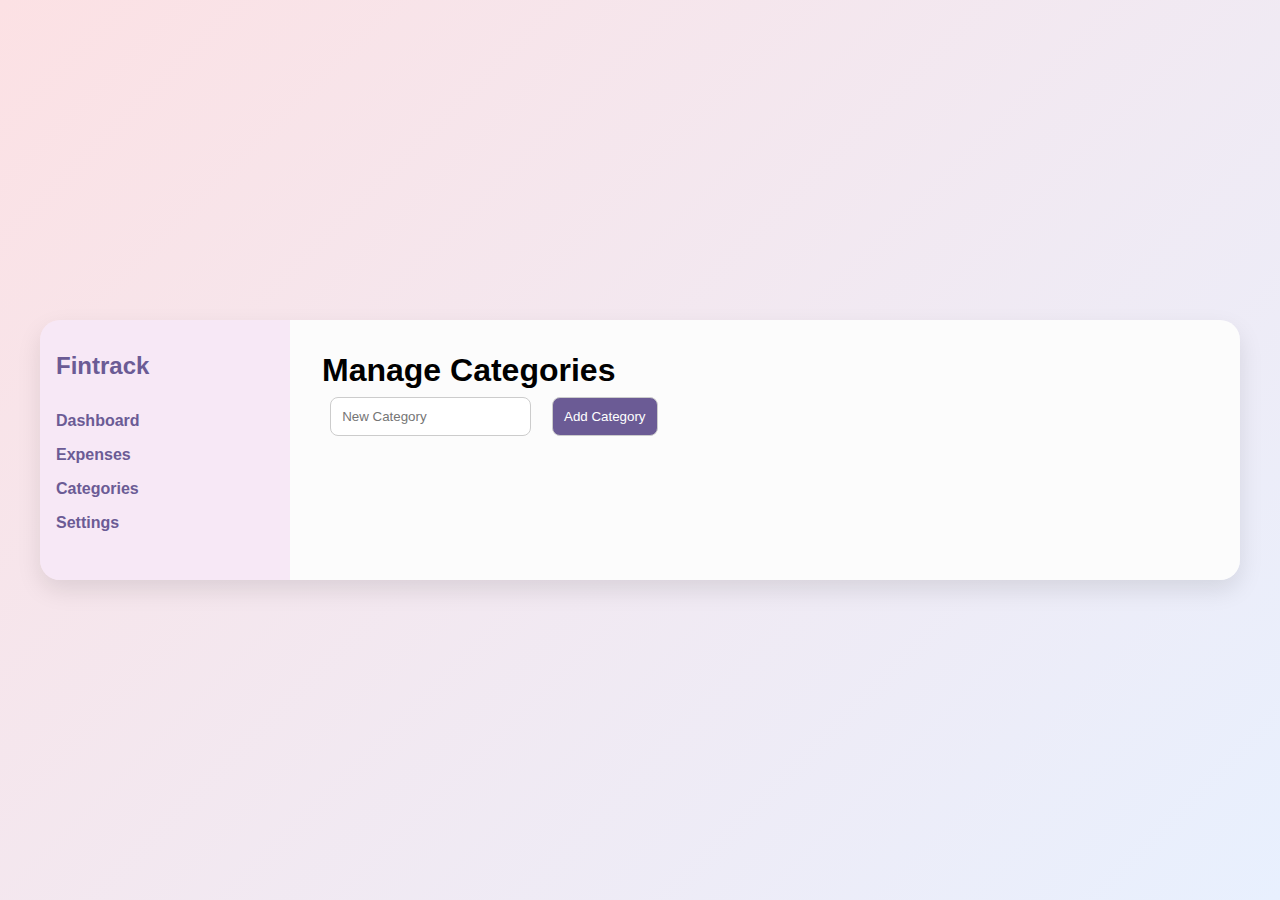
<file: categories.html>
<!DOCTYPE html>
<html lang="en">

<head>
  <meta charset="UTF-8">
  <meta name="viewport" content="width=device-width, initial-scale=1.0">
  <title>Categories - Fintrack</title>
  <link rel="stylesheet" href="style.css">
</head>

<body>
<div class="dashboard">
  <aside class="sidebar">
    <h2>Fintrack</h2>
    <nav>
      <a href="index.html">Dashboard</a>
      <a href="expenses.html">Expenses</a>
      <a href="categories.html">Categories</a>
      <a href="settings.html">Settings</a>
    </nav>
  </aside>
  <main class="main-content">
    <h1>Manage Categories</h1>
    <form id="category-form">
      <input type="text" id="new-category" placeholder="New Category" required>
      <button type="submit">Add Category</button>
    </form>
    <ul id="category-list"></ul>
  </main>
</div>
<script>
  const categoryForm = document.getElementById('category-form');
  const categoryList = document.getElementById('category-list');

  function renderCategories() {
    const categories = JSON.parse(localStorage.getItem('categories')) || [];
    categoryList.innerHTML = '';
    categories.forEach(cat => {
      const li = document.createElement('li');
      li.textContent = cat;
      categoryList.appendChild(li);
    });
  }

  categoryForm.addEventListener('submit', (e) => {
    e.preventDefault();
    const newCat = document.getElementById('new-category').value;
    const categories = JSON.parse(localStorage.getItem('categories')) || [];
    if (!categories.includes(newCat)) {
      categories.push(newCat);
      localStorage.setItem('categories', JSON.stringify(categories));
      document.getElementById('new-category').value = '';
      renderCategories();
    }
  });

  document.addEventListener('DOMContentLoaded', renderCategories);
</script>
</body>

</html>
</file>
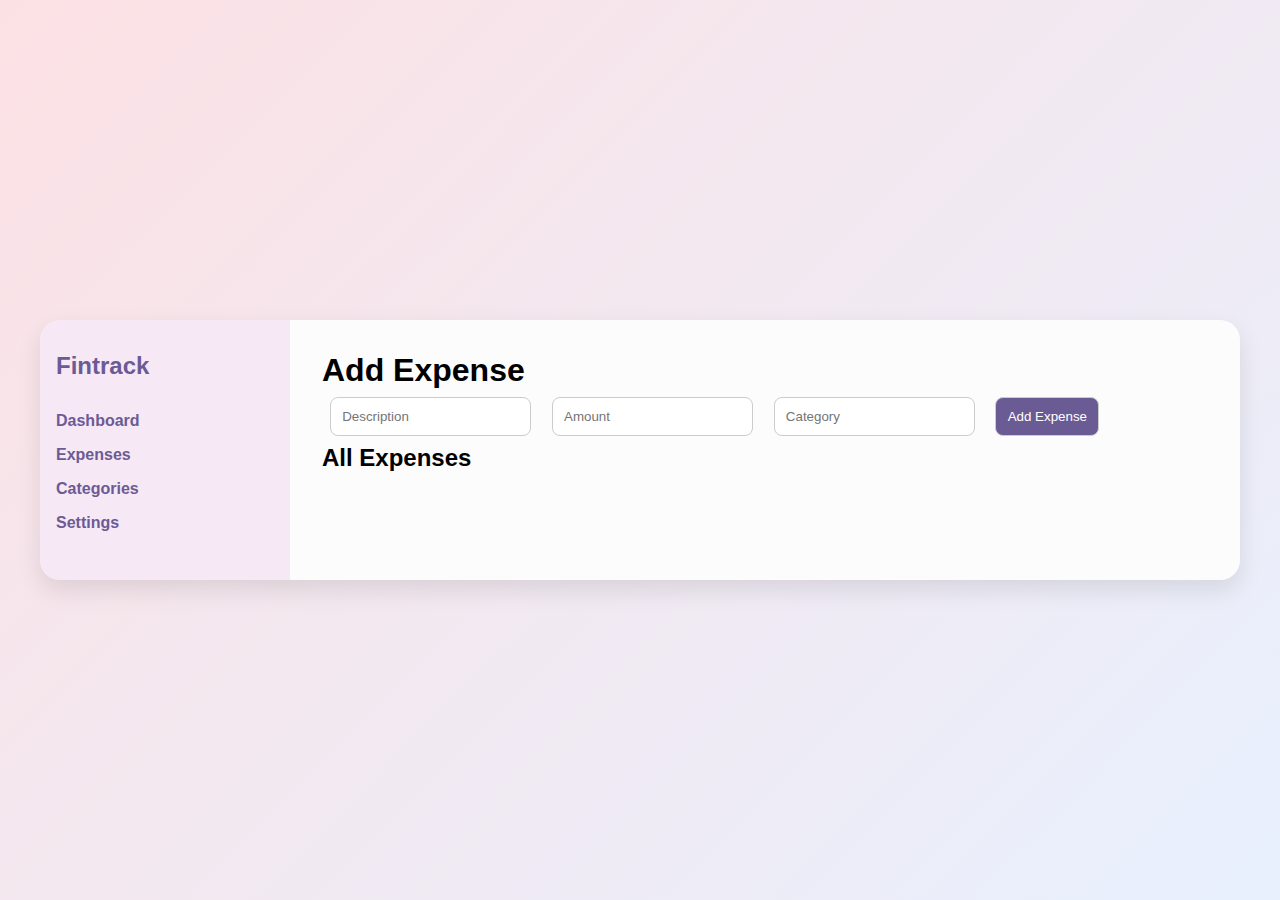
<file: expenses.html>
<!DOCTYPE html>
<html lang="en">

<head>
  <meta charset="UTF-8">
  <meta name="viewport" content="width=device-width, initial-scale=1.0">
  <title>Expenses - Fintrack</title>
  <link rel="stylesheet" href="style.css">
</head>

<body>
<div class="dashboard">
  <aside class="sidebar">
    <h2>Fintrack</h2>
    <nav>
      <a href="index.html">Dashboard</a>
      <a href="expenses.html">Expenses</a>
      <a href="categories.html">Categories</a>
      <a href="settings.html">Settings</a>
    </nav>
  </aside>
  <main class="main-content">
    <h1>Add Expense</h1>
    <form id="expense-form">
      <input type="text" id="description" placeholder="Description" required>
      <input type="number" id="amount" placeholder="Amount" required>
      <input type="text" id="category" placeholder="Category" required>
      <button type="submit">Add Expense</button>
    </form>
    <h2>All Expenses</h2>
    <ul id="expense-list"></ul>
  </main>
</div>
<script>
  const form = document.getElementById('expense-form');
  const list = document.getElementById('expense-list');

  function renderExpenses() {
    const expenses = JSON.parse(localStorage.getItem('expenses')) || [];
    list.innerHTML = '';
    expenses.forEach(exp => {
      const li = document.createElement('li');
      li.textContent = `${exp.description} - ₹${exp.amount} (${exp.category})`;
      list.appendChild(li);
    });
  }

  form.addEventListener('submit', (e) => {
    e.preventDefault();
    const description = document.getElementById('description').value;
    const amount = parseFloat(document.getElementById('amount').value);
    const category = document.getElementById('category').value;

    const newExpense = { description, amount, category, date: new Date().toISOString() };
    const expenses = JSON.parse(localStorage.getItem('expenses')) || [];
    expenses.push(newExpense);
    localStorage.setItem('expenses', JSON.stringify(expenses));
    form.reset();
    renderExpenses();
  });

  document.addEventListener('DOMContentLoaded', renderExpenses);
</script>
</body>

</html>
</file>
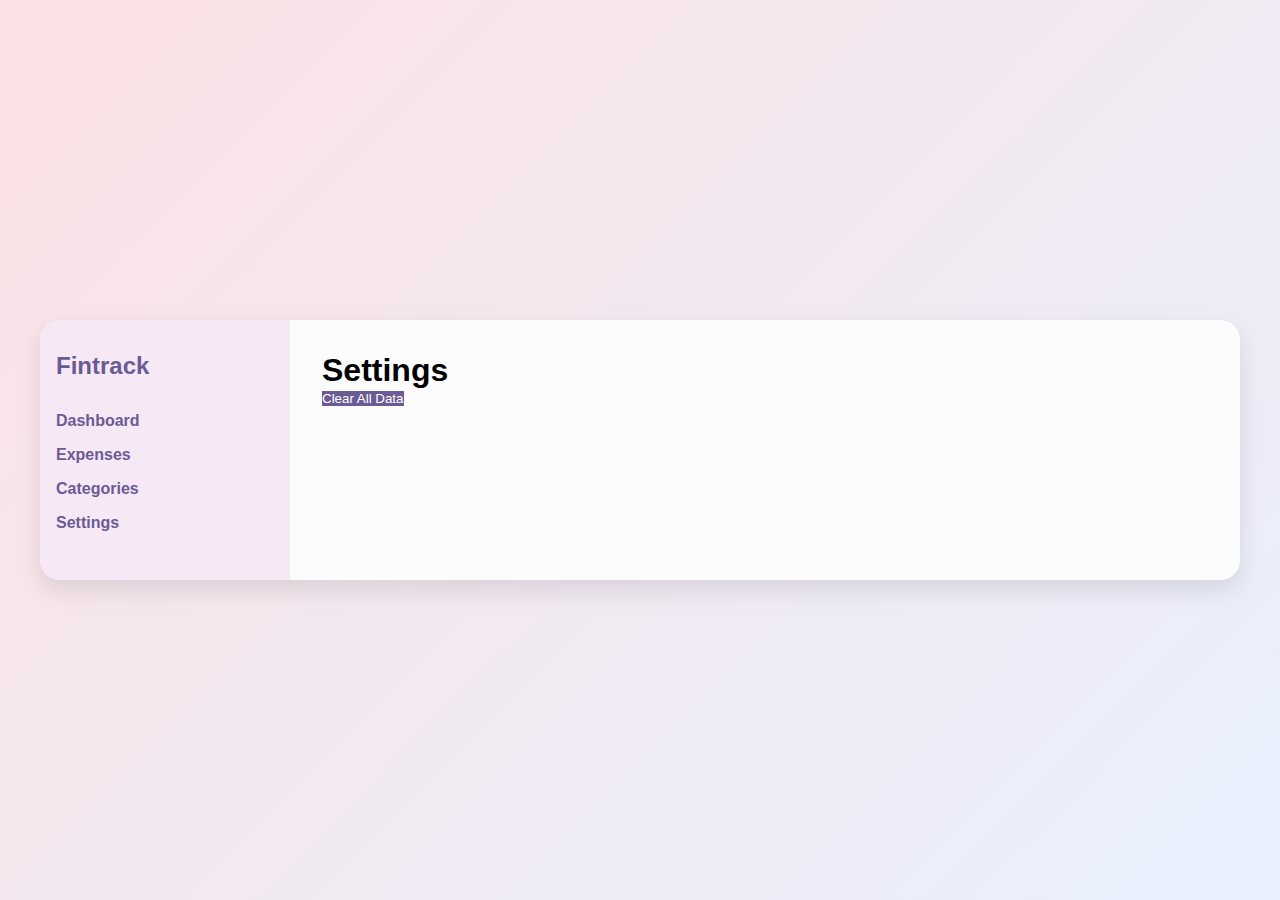
<file: settings.html>
<!DOCTYPE html>
<html lang="en">

<head>
  <meta charset="UTF-8">
  <meta name="viewport" content="width=device-width, initial-scale=1.0">
  <title>Settings - Fintrack</title>
  <link rel="stylesheet" href="style.css">
</head>

<body>
<div class="dashboard">
  <aside class="sidebar">
    <h2>Fintrack</h2>
    <nav>
      <a href="index.html">Dashboard</a>
      <a href="expenses.html">Expenses</a>
      <a href="categories.html">Categories</a>
      <a href="settings.html">Settings</a>
    </nav>
  </aside>
  <main class="main-content">
    <h1>Settings</h1>
    <button id="clear-data">Clear All Data</button>
  </main>
</div>
<script>
  document.getElementById('clear-data').addEventListener('click', () => {
    if (confirm('Are you sure you want to clear all data?')) {
      localStorage.clear();
      alert('All data has been cleared.');
      window.location.reload();
    }
  });
</script>
</body>

</html>
</file>
<file: style.css>
* {
  margin: 0;
  padding: 0;
  box-sizing: border-box;
  font-family: 'Arial', sans-serif;
}

body {
  background: linear-gradient(135deg, #fce1e4, #e8f0fe);
  min-height: 100vh;
  display: flex;
  justify-content: center;
  align-items: center;
}

.dashboard {
  display: flex;
  width: 100%;
  max-width: 1200px;
  border-radius: 20px;
  box-shadow: 0 10px 25px rgba(0,0,0,0.1);
  overflow: hidden;
}

.sidebar {
  width: 250px;
  background: #f7e8f6;
  padding: 2rem 1rem;
}

.sidebar h2 {
  color: #6b5b95;
  margin-bottom: 2rem;
}

.sidebar nav a {
  display: block;
  text-decoration: none;
  color: #6b5b95;
  margin: 1rem 0;
  font-weight: bold;
}

.main-content {
  flex: 1;
  padding: 2rem;
  background: #fcfcfc;
}

.card {
  background: #e0f7fa;
  padding: 1rem;
  margin: 1rem 0;
  border-radius: 12px;
}

form input, form select, form button {
  margin: 0.5rem;
  padding: 0.7rem;
  border-radius: 8px;
  border: 1px solid #ccc;
}

button {
  background-color: #6b5b95;
  color: white;
  border: none;
  cursor: pointer;
}

button:hover {
  background-color: #ff6f91;
}

.expense-list, #category-list {
  margin-top: 1rem;
  list-style: none;
}

.expense-list li, #category-list li {
  background: #f0f4ff;
  padding: 1rem;
  border-left: 4px solid #6b5b95;
  margin-bottom: 0.5rem;
  border-radius: 8px;
}

.total {
  text-align: right;
  margin-top: 1rem;
  font-weight: bold;
}
</file>
